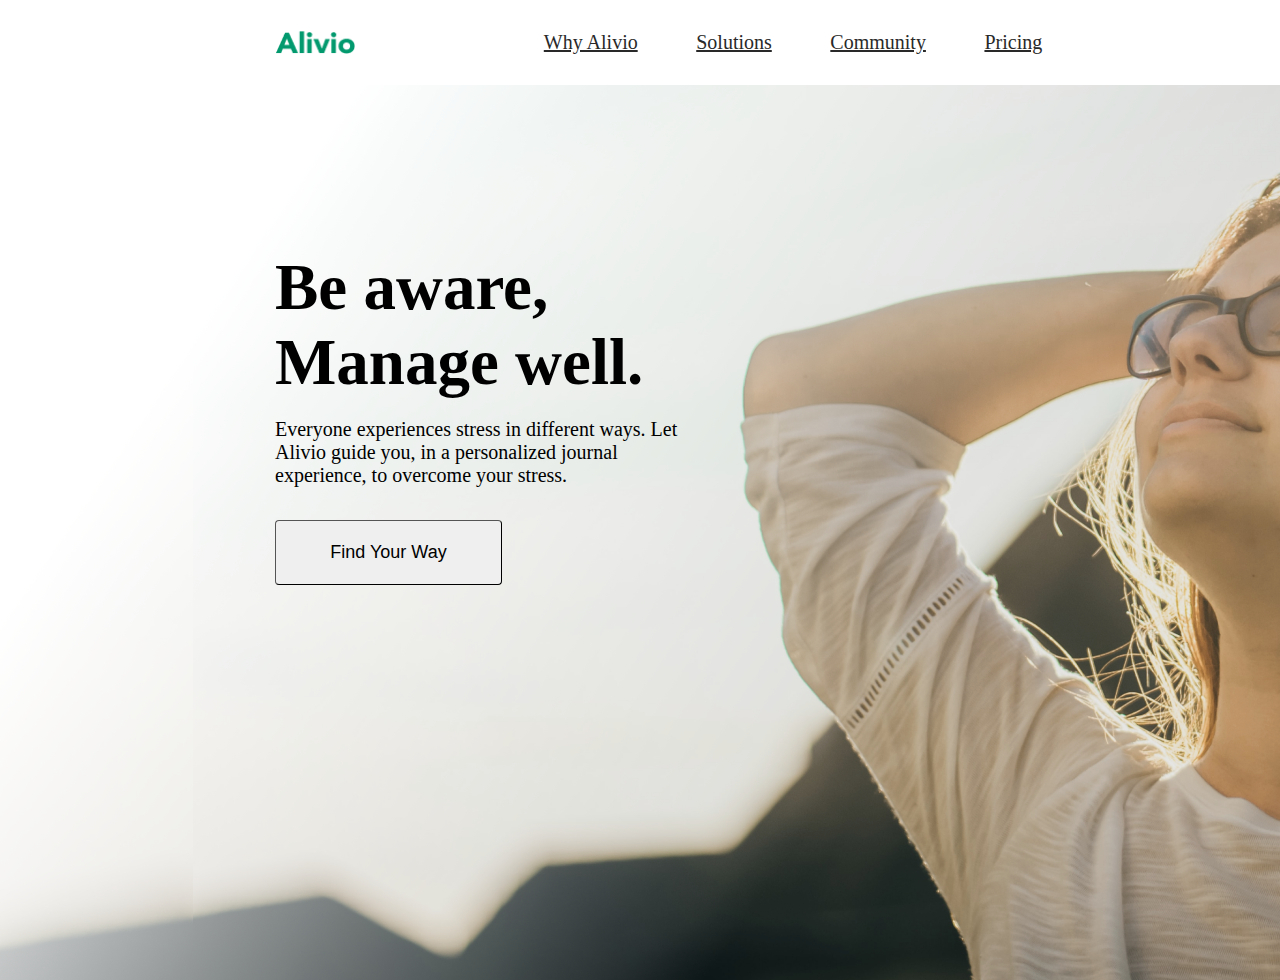
<file: FIGMA 1 Минибаев/index.html>
<!DOCTYPE html>
<html lang="en">
<head>
    <meta charset="UTF-8">
    <meta name="viewport" content="width=device-width, initial-scale=1.0">
    <title>Document</title>
    <link rel="stylesheet" href="style.css">
</head>
<body>
    <section class="header">
        <div class="logo">
            <img src="Logo.png" alt="">
        </div>
        <div class="nav">
            <ul>
                <li><a href="">Why Alivio</a></li>
                <li><a href="">Solutions</a></li>
                <li><a href="">Community</a></li>
                <li><a href="">Pricing</a></li>
            </ul>
        </div>
        <div class="signin">
            <p>Sign in</p>
            <Button class="Start">Start Trial</Button>
        </div>
    </section>
    <section class="main">
        <div class="headline">
        <p class="Be">Be aware, Manage well.</p>
        <p class="Let">Everyone experiences stress in different ways. Let Alivio guide you, in a personalized journal experience, to overcome your stress.</p>
        <button class="Find">Find Your Way</button>
        </div>
    </section>
</body>
</html>
</file>
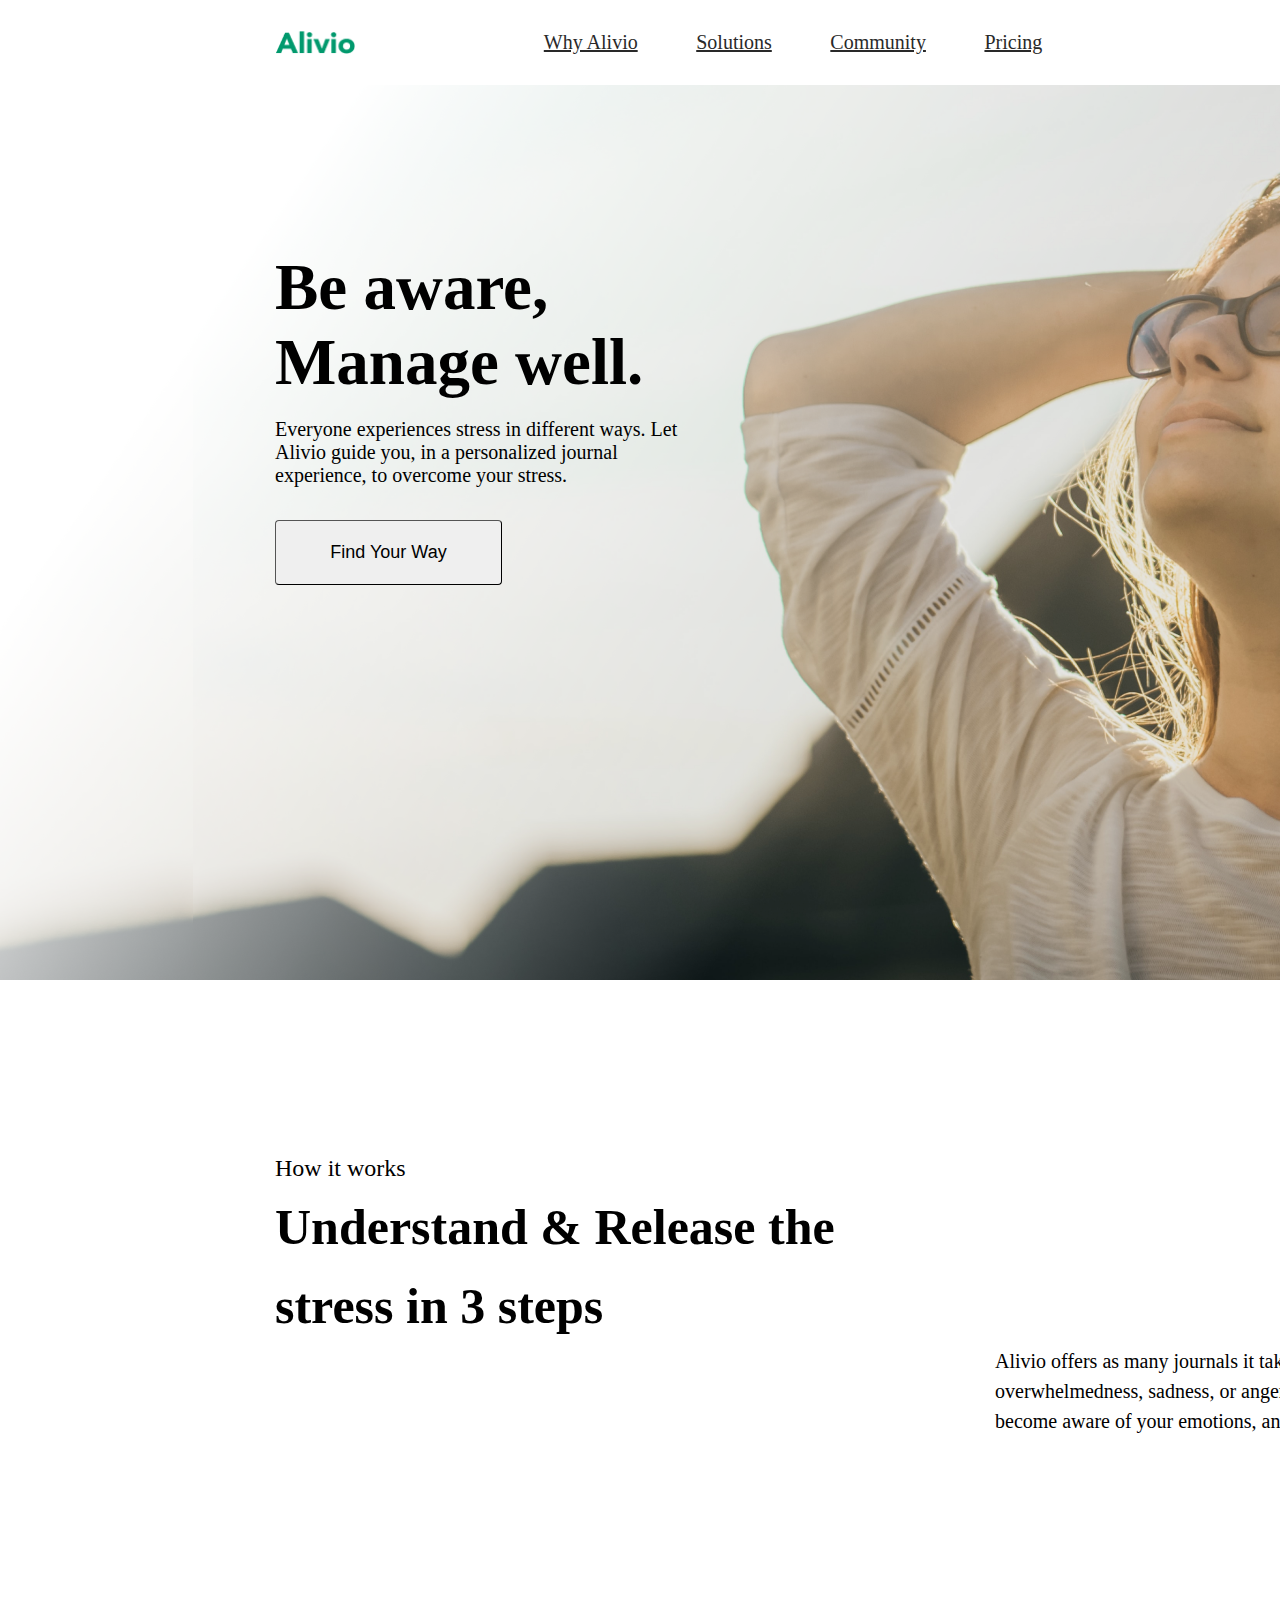
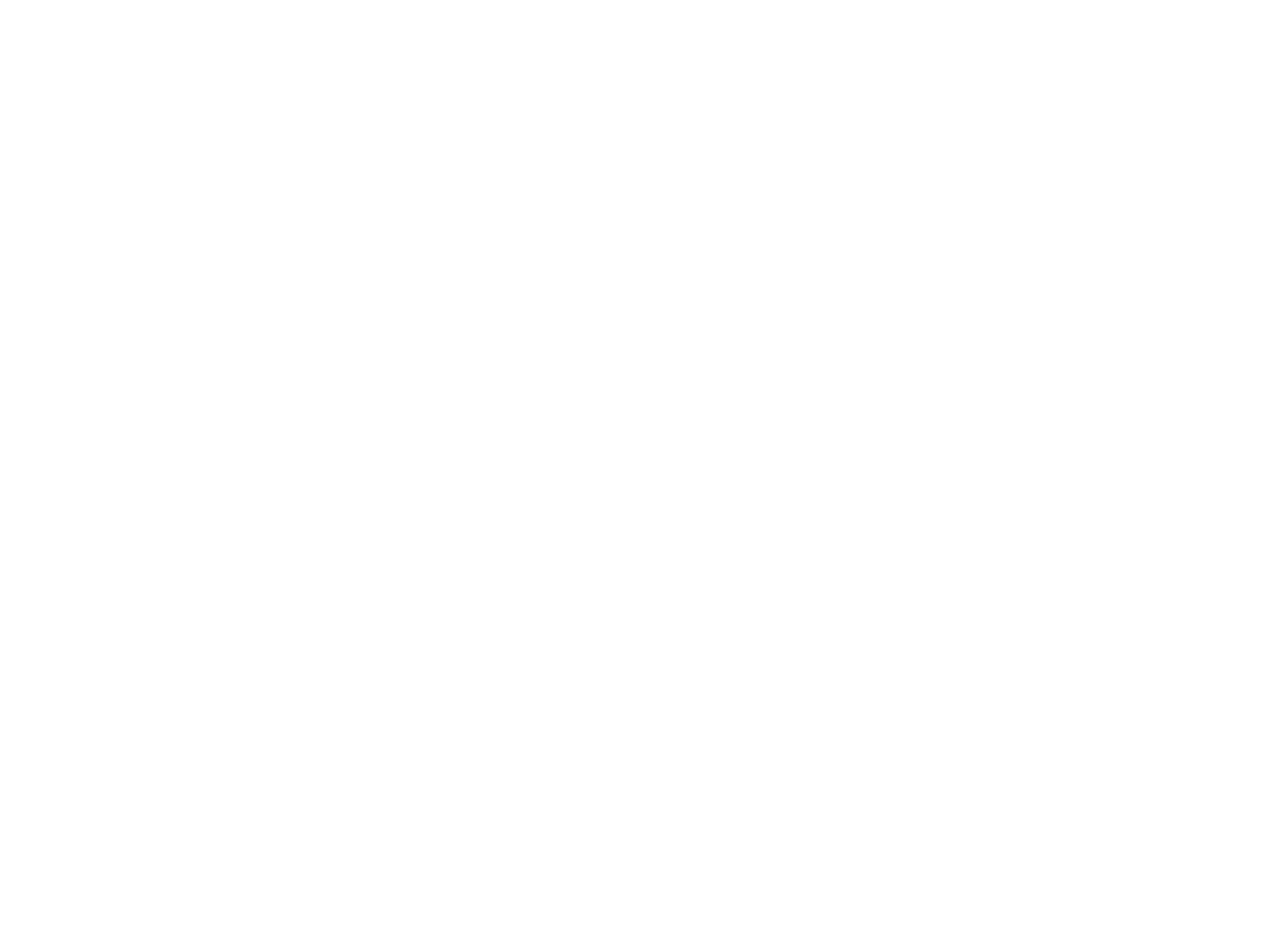
<file: Figma-Homework-1-main/FIGMA 1 Минибаев/index.html>
<!DOCTYPE html>
<html lang="en">
<head>
    <meta charset="UTF-8">
    <meta name="viewport" content="width=device-width, initial-scale=1.0">
    <title>Document</title>
    <link rel="stylesheet" href="style.css">
</head>
<body>
    <section class="page1">
        <div class="header">
            <div class="logo">
                <img src="Logo.png" alt="">
            </div>
            <div class="nav">
                <ul>
                    <li><a href="">Why Alivio</a></li>
                    <li><a href="">Solutions</a></li>
                    <li><a href="">Community</a></li>
                    <li><a href="">Pricing</a></li>
                </ul>
            </div>
            <div class="signin">
                <p>Sign in</p>
                <Button class="Start">Start Trial</Button>
            </div>
        </div>
        <div class="main">
            <div class="headline">
            <p class="h1">Be aware, Manage well.</p>
            <p class="h2">Everyone experiences stress in different ways. Let Alivio guide you, in a personalized journal experience, to overcome your stress.</p>
            <button class="h3">Find Your Way</button>
            </div>
        </div>
    </section>
    <section class="page2">
        <div class="header2">
            <p class="h1n2">How it works</p>
            <p class="h2n2">Understand & Release the stress in 3 steps</p>
            <p class="h3n2">Alivio offers as many journals it takes, tackling different areas such as anxiety, overwhelmedness, sadness, or anger, and a variety of personal causes, to help you become aware of your emotions, and guide you in how to manage stress.</p>
        </div>
    </section>    
</body>
</html>
</file>
<file: FIGMA 1 Минибаев/style.css>
*{
    margin: 0;
    padding: 0;
    box-sizing: border-box;
}
.header {
    width: 1920px;
    height: 85px;
    display: flex;
}
.logo img{
    width: 79.56515502929688px;
    height: 23.040000915527344px;
    margin-top: 31px;
    margin-left: 274.97px;
}
.nav {
    width: 557px;
    height: 24px;
    margin-top: 31px;
    margin-left: 160px;
}
ul {
    display: flex;
    justify-content: space-around;
    align-items: center;
    list-style: none;
    font-weight: 500;
    font-size: 20px;
}
a{
    color: #292929;
}
.signin {
    width: 277px;
    height: 51px;
    margin-top: 18px;
    margin-left: 260px;
    display: flex;
    justify-content: space-around;
    align-items: center;
    font-weight: 400;
    font-size: 20px;
}
.Start{
    width: 183px;
    height: 51px;
    border-radius: 4px;
    border-width: 1px;
    padding-top: 13px;
    padding-right: 50px;
    padding-bottom: 13px;
    padding-left: 50px;
    gap: 30px;
    font-weight: 400;
    font-size: 18px;
    text-align: center;

}
.main{
    width: 1920px;
    height: 895px;
    background-image: url("BG.png");
}
.headline{
    width: 440px;
    height: 500px;
    padding-top: 165px;
    display: flex;
    flex-direction: column;
}
.Be{
    width: 440px;
    height: 148px;
    margin-left: 275px;
    font-family: Georgia;
    font-weight: 700;
    font-size: 65px;
}
.Let{
    width: 420px;
    height: 123px;
    margin-left: 275px;
    padding-top: 20px;
    font-weight: 400;
    font-size: 20px;
}
.Find{
    width: 227px;
    height: 65px;
    margin-left: 275px;
    border-radius: 4px;
    border-width: 1px;
    padding-top: 20px;
    padding-right: 50px;
    padding-bottom: 20px;
    padding-left: 50px;
    gap: 30px;
    font-size: 18px;

}
</file>
<file: Figma-Homework-1-main/FIGMA 1 Минибаев/style.css>
*{
    margin: 0;
    padding: 0;
    box-sizing: border-box;
}
.header {
    width: 1920px;
    height: 85px;
    display: flex;
}
.logo img{
    width: 79.56515502929688px;
    height: 23.040000915527344px;
    margin-top: 31px;
    margin-left: 274.97px;
}
.nav {
    width: 557px;
    height: 24px;
    margin-top: 31px;
    margin-left: 160px;
}
ul {
    display: flex;
    justify-content: space-around;
    align-items: center;
    list-style: none;
    font-weight: 500;
    font-size: 20px;
}
a{
    color: #292929;
}
.signin {
    width: 277px;
    height: 51px;
    margin-top: 18px;
    margin-left: 260px;
    display: flex;
    justify-content: space-around;
    align-items: center;
    font-weight: 400;
    font-size: 20px;
}
.Start{
    width: 183px;
    height: 51px;
    border-radius: 4px;
    border-width: 1px;
    padding-top: 13px;
    padding-right: 50px;
    padding-bottom: 13px;
    padding-left: 50px;
    gap: 30px;
    font-weight: 400;
    font-size: 18px;
    text-align: center;

}
.main{
    width: 1920px;
    height: 895px;
    background-image: url("BG.png");
}
.headline{
    width: 440px;
    height: 500px;
    padding-top: 165px;
    display: flex;
    flex-direction: column;
}
.h1{
    width: 440px;
    height: 148px;
    margin-left: 275px;
    font-family: Georgia;
    font-weight: 700;
    font-size: 65px;
}
.h2{
    width: 420px;
    height: 123px;
    margin-left: 275px;
    padding-top: 20px;
    font-weight: 400;
    font-size: 20px;
}
.h3{
    width: 227px;
    height: 65px;
    margin-left: 275px;
    border-radius: 4px;
    border-width: 1px;
    padding-top: 20px;
    padding-right: 50px;
    padding-bottom: 20px;
    padding-left: 50px;
    gap: 30px;
    font-size: 18px;

}
.page2{
    width: 1413px;
    height: 1386px;
    margin-top: 170px;
    margin-left: 275px;

}
.header2{
    width: 1391px;
    height: 327px;
}
.h1n2{
    width: 141px;
    height: 38px;
    font-size: 24px;
    line-height: 157%;
}
.h2n2{
    width: 584px;
    height: 158px;
    font-family: Georgia;
    font-weight: 700;
    font-size: 50px;
    line-height: 157%;
}
.h3n2{
    width: 671px;
    height: 269px;
    margin-left: 720px;
    font-weight: 500;
    font-size: 20px;
    line-height: 150%;
    letter-spacing: 0%;
}
</file>
